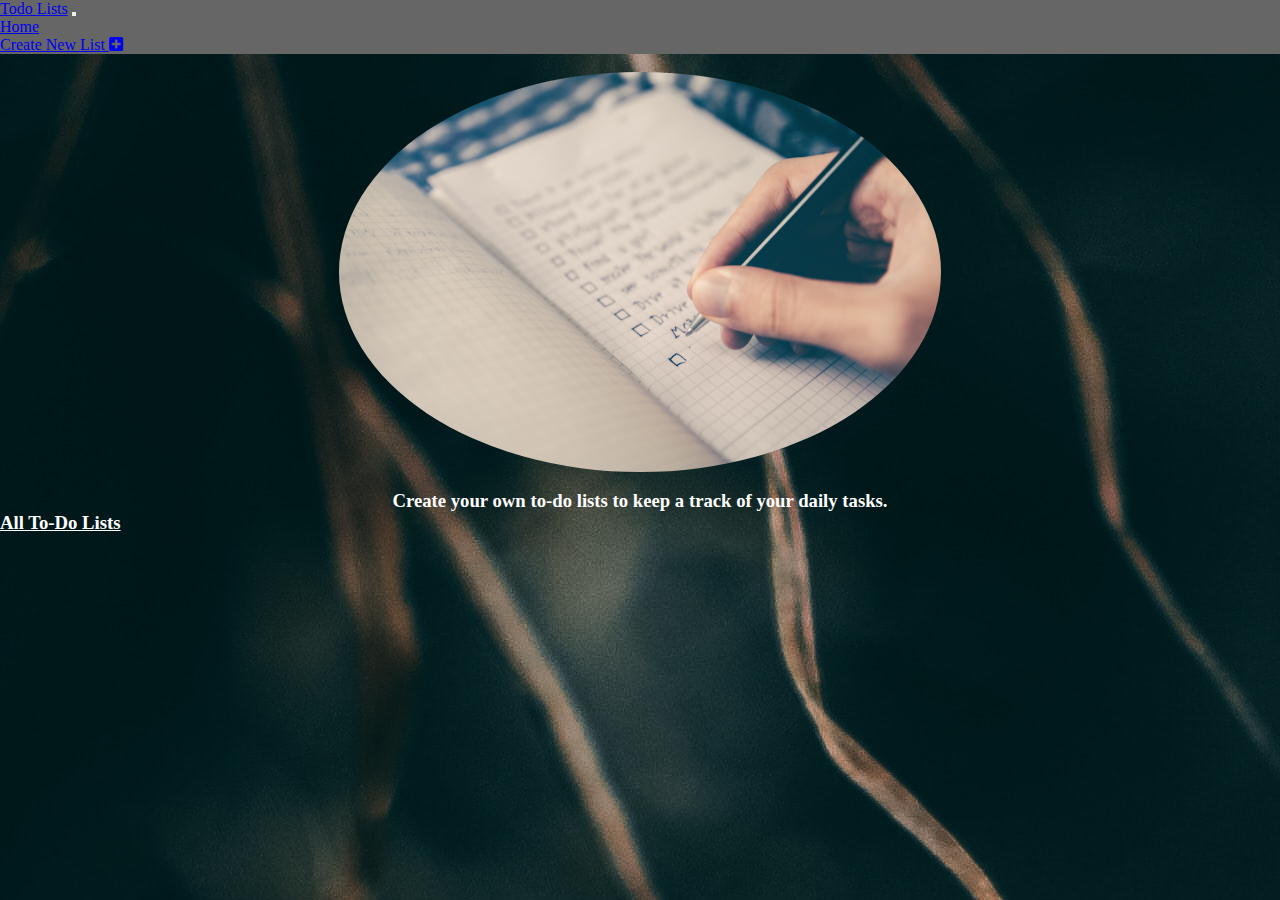
<file: index.html>
<!DOCTYPE html>
<html>
    <head>
        <title>To-do</title>
        <meta charset="utf-8">
        <link rel="stylesheet" type="text/css" href="style1.css">
        <link rel="stylesheet" href="https://stackpath.bootstrapcdn.com/bootstrap/4.5.0/css/bootstrap.min.css" integrity="sha384-9aIt2nRpC12Uk9gS9baDl411NQApFmC26EwAOH8WgZl5MYYxFfc+NcPb1dKGj7Sk" crossorigin="anonymous">
        <link rel="stylesheet" href="https://cdnjs.cloudflare.com/ajax/libs/font-awesome/5.8.2/css/all.css">
        
        <script src="https://cdnjs.cloudflare.com/ajax/libs/jquery/3.4.1/jquery.min.js"></script>
    </head>
    <body>
        <nav class="navbar navbar-expand-lg navbar-dark" style="background-color:#666666">
            <a class="navbar-brand" href="#">Todo Lists</a>
            <button class="navbar-toggler" type="button" data-toggle="collapse" data-target="#navbarSupportedContent" aria-controls="navbarSupportedContent" aria-expanded="false" aria-label="Toggle navigation">
              <span class="navbar-toggler-icon"></span>
            </button>
          
            <div class="collapse navbar-collapse" id="navbarSupportedContent">
              <ul class="navbar-nav ml-auto">
                <li class="nav-item active">
                  <a class="nav-link" href="#">Home <span class="sr-only">(current)</span></a>
                </li>
                <li class="nav-item">
                  <a class="nav-link" href="index1.html" target="_blank">Create New List <i class="fa fa-plus-square"></i></a>
                </li>
                  </div>
                </li>
              </ul>
            </div>
          </nav>
          <br>
          <div>
              <img src="bg.jpg">
          </div>
          <br>
          <div class="text" id="t">
              <h3>
                  Create your own to-do lists to keep a track of your daily tasks. 
              </h3>
          </div>
          
          
          <section class="my-5" id="allLists">
            <div class="py-5">
                <h3 class="text-center"><u>All To-Do Lists</u></h3>
            </div>
          
          <div id="main"></div>
          </section>
          
          <script>
            var passed=localStorage.getItem("ret");
            var dupl=JSON.parse(passed);
            
            var all="";
            
            for(var i=0;i<dupl.length;i++)
            {
                all+="<li>"+dupl[i]+"</li>"+"<hr>";
            }
            //var final="<ul>"+all+"</ul>";
            $("#main").append(all);
         </script>

    </body>
    </html>
</file>
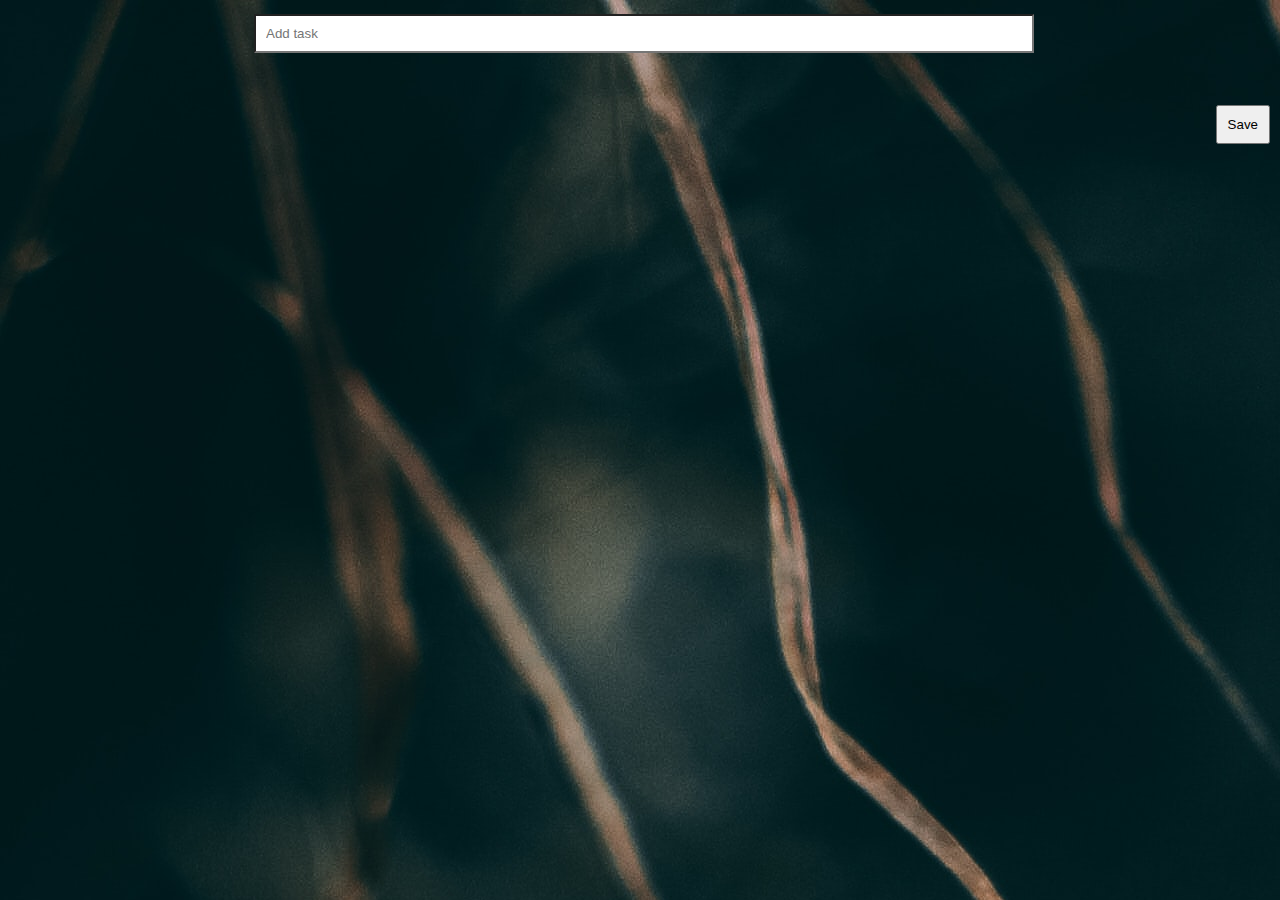
<file: index1.html>
<!DOCTYPE html>
<html>
    <head>
        <title>To-do</title>
        <meta charset="utf-8">
        <link rel="stylesheet" type="text/css" href="style1.css">
        <link rel="stylesheet" href="https://stackpath.bootstrapcdn.com/bootstrap/4.5.0/css/bootstrap.min.css" integrity="sha384-9aIt2nRpC12Uk9gS9baDl411NQApFmC26EwAOH8WgZl5MYYxFfc+NcPb1dKGj7Sk" crossorigin="anonymous">
        <link rel="stylesheet" href="https://cdnjs.cloudflare.com/ajax/libs/font-awesome/5.8.2/css/all.css">
        
        <script src="https://cdnjs.cloudflare.com/ajax/libs/jquery/3.4.1/jquery.min.js"></script>
    </head>
    <body>
        <div class="container">
            
            <input type="text" placeholder="Add task" class="txtb" id="in">
            <div  class="heading" id="all"></div>

        </div>
        <div>
            <button class="btn btn-primary" id="view">Save</button>
        </div>
        
        <script>
            var x=0;
            var array=[];

            $(".txtb").on("keyup",function(e)
            {
                if(e.keyCode == 13 && $(".txtb").val() != "")
                { 
                    var task=$("<div class='tasks'></div>").text($(".txtb").val());
                    array[x] = document.getElementById("in").value;
                    var comp=$("<button class='btn btn-success btn-sm'><i class='fa fa-check'></i>Complete</button>").click(function()
                    {
                        var p=$(this).parent();
                        p.fadeOut(function()
                        {
                          p.remove();
                        });
                    });
                    var prog=$("<button class='btn btn-secondary btn-sm'>Mark in progress</button>").click(function()
                    {
                        $(this).html("In progress");
                    });
                    task.append(comp,prog);
                    $(".heading").append(task);

                    $(".txtb").val("");
                    x++;
                }

            });
            document.getElementById("view").addEventListener("click",function()
            {
               localStorage.setItem("ret",JSON.stringify(array));
            });
    
        </script>
        
    </body>
    </html>
</file>
<file: style1.css>
*{
    margin:0;
    padding:0;
    box-sizing: border-box;
}
body{
    background-image:url("../bg1.jpg");
    
}
.container{
    max-width:800px;
    margin:auto;
    padding:10px;
}
.heading{
    
    
    font-family: sans-serif;
    margin:4px;
    padding:10px;
}
.txtb{
    width:100%;
    background-color:white;
    font-family: 'Lucida Sans', 'Lucida Sans Regular', 'Lucida Grande', 'Lucida Sans Unicode', Geneva, Verdana, sans-serif;
    color: darkred;
    padding:10px;
    margin:4px;
}
.titl{
    width:100%;
    background-color:white;
    font-family: 'Lucida Sans', 'Lucida Sans Regular', 'Lucida Grande', 'Lucida Sans Unicode', Geneva, Verdana, sans-serif;
    padding:10px;
    margin:4px;
}
.tasks{
    background-color: whitesmoke;
    margin: 4px;
    padding:10px;
    width:100%;
    height:60px;
    border: solid black;
    box-shadow: inset 10px 10px 30px #595959;
}
.tasks i{
    float:right;
    margin-left: 20px;
    cursor:pointer
}
.btn{
    float:right;
    margin-left: 20px;
}
img{
    display:block;
    margin-left: auto;
    margin-right: auto;
    max-width: 100%;
    height:400px;
    border-radius:50%;
    
}
.text{
    color:white;
    font-family: 'Times New Roman', Times, serif;
    text-align:center;
}
#allLists{
    color:white;
}
#main{
    margin-left:90px;
    padding:10px;
    font-size: larger;
}
hr{
    background-color: white;
}
div{
    overflow-x: hidden;
}
#view{
    margin:10px;
    padding:10px;
}
</file>
